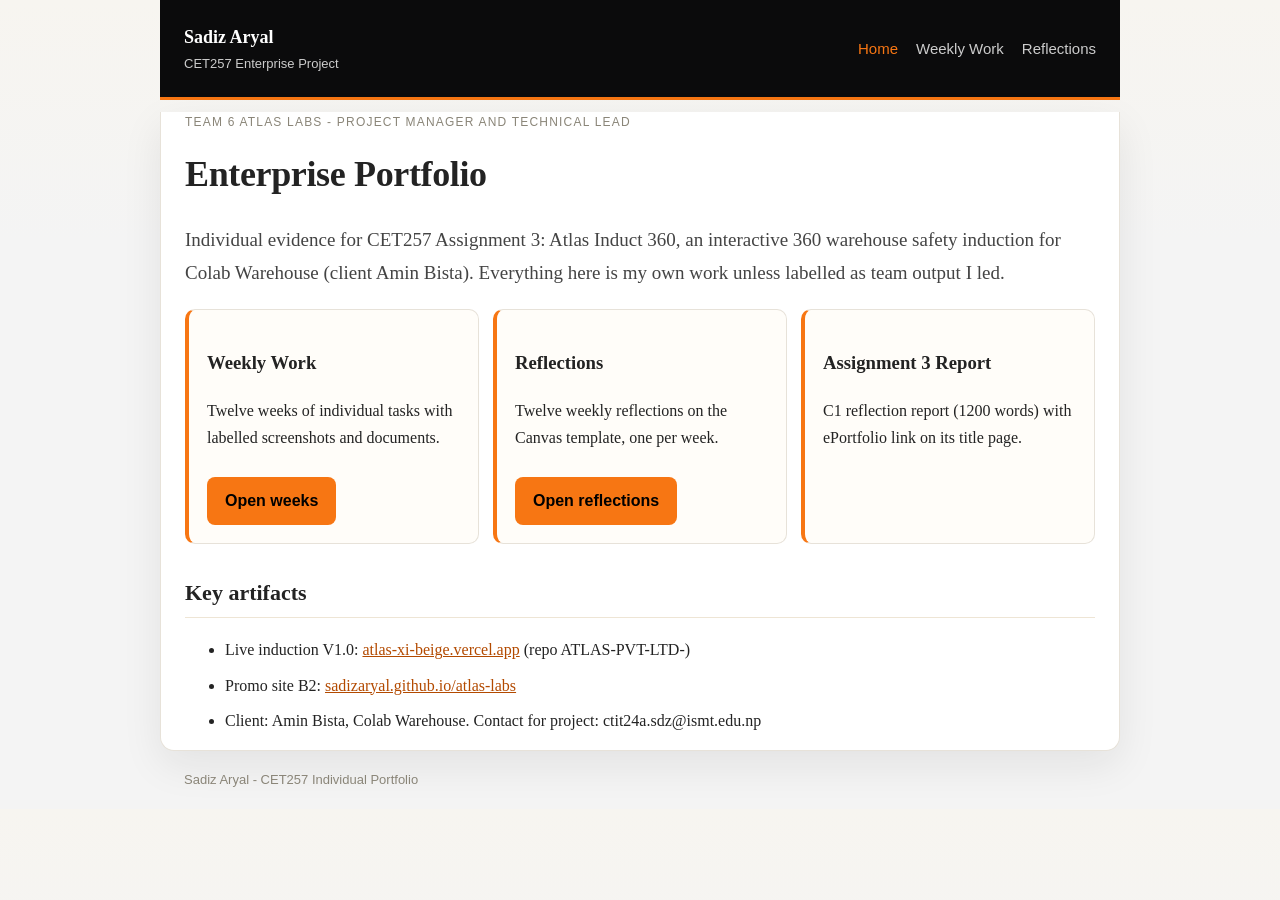
<file: index.html>
<!DOCTYPE html>
<html lang="en">
<head>
<meta charset="UTF-8">
<meta name="viewport" content="width=device-width, initial-scale=1.0">
<title>Sadiz Aryal - CET257 Enterprise Project Portfolio</title>
<link rel="stylesheet" href="styles.css">
</head>
<body>
<header class="site wrap">
<a href="index.html" class="brand"><strong>Sadiz Aryal</strong><span>CET257 Enterprise Project</span></a>
<nav><a href="index.html" class="active">Home</a><a href="weeks.html">Weekly Work</a><a href="reflections.html">Reflections</a></nav>
</header>
<main class="wrap">
<p class="eyebrow">Team 6 Atlas Labs - Project Manager and Technical Lead</p>
<h1>Enterprise Portfolio</h1>
<p class="lede">Individual evidence for CET257 Assignment 3: Atlas Induct 360, an interactive 360 warehouse safety induction for Colab Warehouse (client Amin Bista). Everything here is my own work unless labelled as team output I led.</p>
<div class="grid3">
<div class="card"><h3>Weekly Work</h3><p>Twelve weeks of individual tasks with labelled screenshots and documents.</p><a class="button" href="weeks.html">Open weeks</a></div>
<div class="card"><h3>Reflections</h3><p>Twelve weekly reflections on the Canvas template, one per week.</p><a class="button" href="reflections.html">Open reflections</a></div>
<div class="card"><h3>Assignment 3 Report</h3><p>C1 reflection report (1200 words) with ePortfolio link on its title page.</p></div>
</div>
<h2>Key artifacts</h2>
<ul>
<li>Live induction V1.0: <a href="https://atlas-xi-beige.vercel.app/">atlas-xi-beige.vercel.app</a> (repo ATLAS-PVT-LTD-)</li>
<li>Promo site B2: <a href="https://sadizaryal.github.io/atlas-labs/">sadizaryal.github.io/atlas-labs</a></li>
<li>Client: Amin Bista, Colab Warehouse. Contact for project: ctit24a.sdz@ismt.edu.np</li>
</ul>
</main>
<footer class="site wrap"><span>Sadiz Aryal - CET257 Individual Portfolio</span></footer>
</body>
</html>
</file>
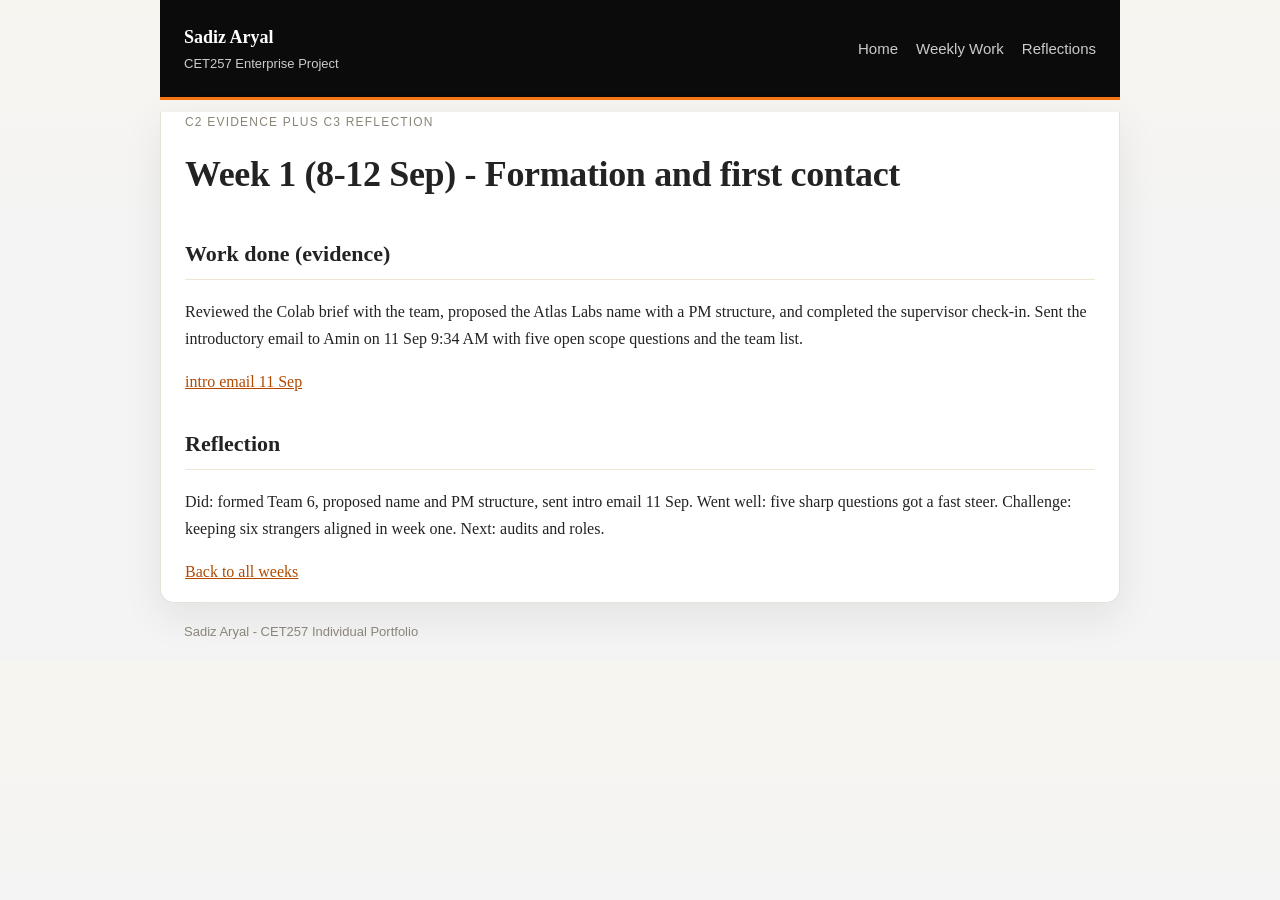
<file: week-01/index.html>
<!DOCTYPE html>
<html lang="en">
<head>
<meta charset="UTF-8">
<meta name="viewport" content="width=device-width, initial-scale=1.0">
<title>Week 1 (8-12 Sep) - Formation and first contact - Sadiz Aryal CET257</title>
<link rel="stylesheet" href="../styles.css">
</head>
<body>
<header class="site wrap"><a href="../index.html" class="brand"><strong>Sadiz Aryal</strong><span>CET257 Enterprise Project</span></a><nav><a href="../index.html">Home</a><a href="../weeks.html">Weekly Work</a><a href="../reflections.html">Reflections</a></nav></header>
<main class="wrap">
<p class="eyebrow">C2 evidence plus C3 reflection</p>
<h1>Week 1 (8-12 Sep) - Formation and first contact</h1>
<h2>Work done (evidence)</h2>
<p>Reviewed the Colab brief with the team, proposed the Atlas Labs name with a PM structure, and completed the supervisor check-in. Sent the introductory email to Amin on 11 Sep 9:34 AM with five open scope questions and the team list.</p>
<p><a href="../evidence/a3-evidence-1.png">intro email 11 Sep</a></p>
<h2>Reflection</h2>
<p>Did: formed Team 6, proposed name and PM structure, sent intro email 11 Sep. Went well: five sharp questions got a fast steer. Challenge: keeping six strangers aligned in week one. Next: audits and roles.</p>
<p><a href="../weeks.html">Back to all weeks</a></p>
</main>
<footer class="site wrap"><span>Sadiz Aryal - CET257 Individual Portfolio</span></footer>
</body>
</html>
</file>
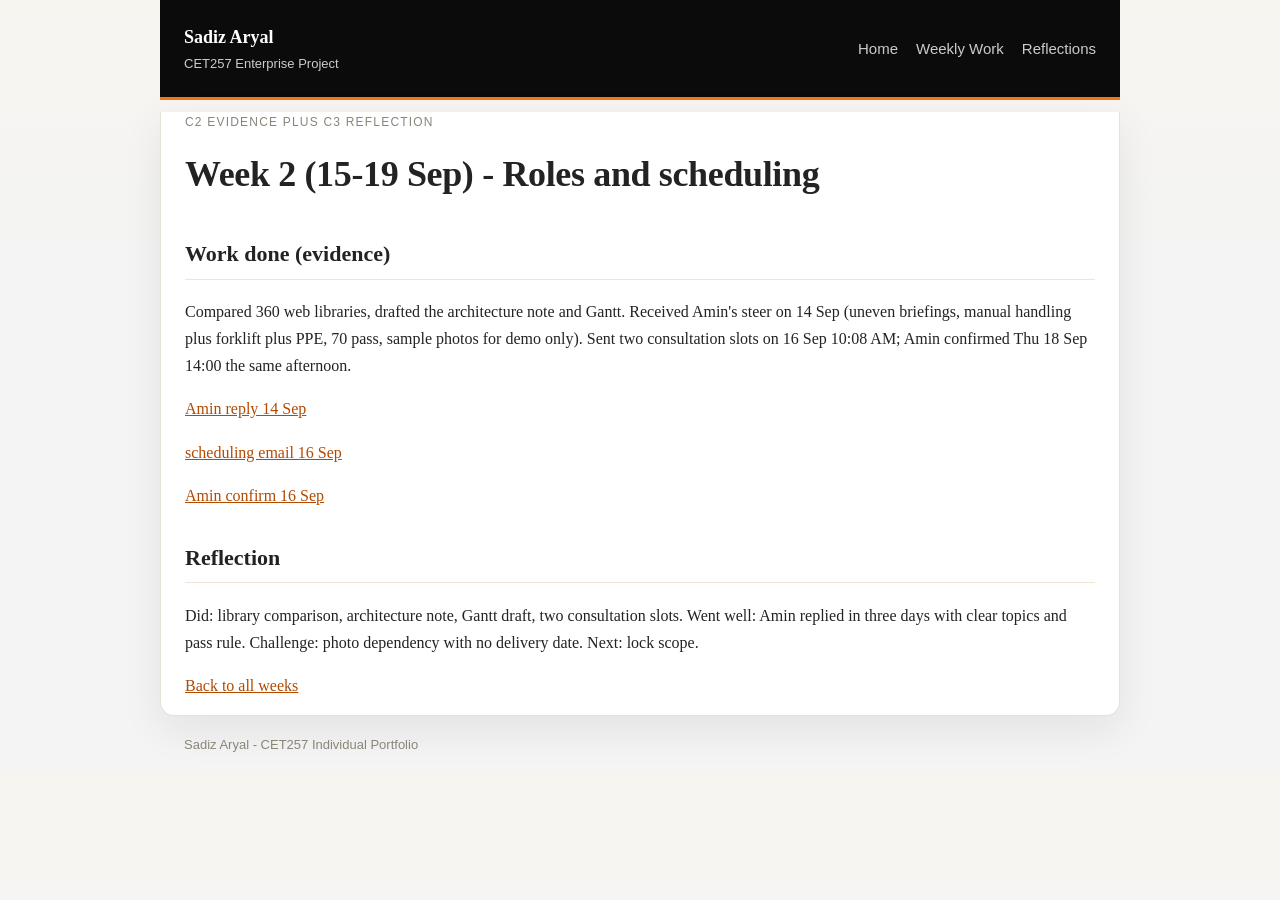
<file: week-02/index.html>
<!DOCTYPE html>
<html lang="en">
<head>
<meta charset="UTF-8">
<meta name="viewport" content="width=device-width, initial-scale=1.0">
<title>Week 2 (15-19 Sep) - Roles and scheduling - Sadiz Aryal CET257</title>
<link rel="stylesheet" href="../styles.css">
</head>
<body>
<header class="site wrap"><a href="../index.html" class="brand"><strong>Sadiz Aryal</strong><span>CET257 Enterprise Project</span></a><nav><a href="../index.html">Home</a><a href="../weeks.html">Weekly Work</a><a href="../reflections.html">Reflections</a></nav></header>
<main class="wrap">
<p class="eyebrow">C2 evidence plus C3 reflection</p>
<h1>Week 2 (15-19 Sep) - Roles and scheduling</h1>
<h2>Work done (evidence)</h2>
<p>Compared 360 web libraries, drafted the architecture note and Gantt. Received Amin's steer on 14 Sep (uneven briefings, manual handling plus forklift plus PPE, 70 pass, sample photos for demo only). Sent two consultation slots on 16 Sep 10:08 AM; Amin confirmed Thu 18 Sep 14:00 the same afternoon.</p>
<p><a href="../evidence/a3-evidence-2.png">Amin reply 14 Sep</a></p><p><a href="../evidence/a3-evidence-3.png">scheduling email 16 Sep</a></p><p><a href="../evidence/a3-evidence-4.png">Amin confirm 16 Sep</a></p>
<h2>Reflection</h2>
<p>Did: library comparison, architecture note, Gantt draft, two consultation slots. Went well: Amin replied in three days with clear topics and pass rule. Challenge: photo dependency with no delivery date. Next: lock scope.</p>
<p><a href="../weeks.html">Back to all weeks</a></p>
</main>
<footer class="site wrap"><span>Sadiz Aryal - CET257 Individual Portfolio</span></footer>
</body>
</html>
</file>
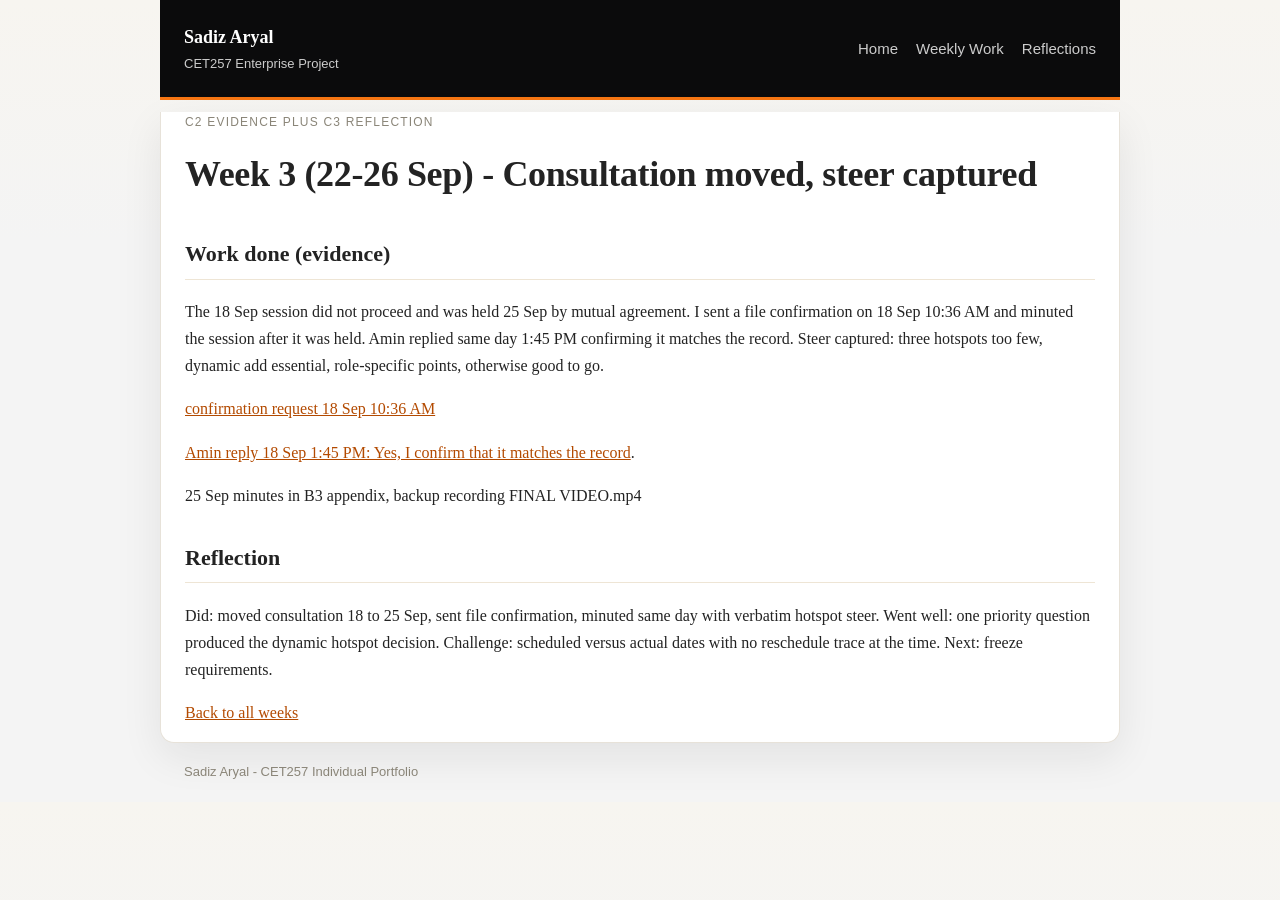
<file: week-03/index.html>
<!DOCTYPE html>
<html lang="en">
<head>
<meta charset="UTF-8">
<meta name="viewport" content="width=device-width, initial-scale=1.0">
<title>Week 3 (22-26 Sep) - Consultation moved, steer captured - Sadiz Aryal CET257</title>
<link rel="stylesheet" href="../styles.css">
</head>
<body>
<header class="site wrap"><a href="../index.html" class="brand"><strong>Sadiz Aryal</strong><span>CET257 Enterprise Project</span></a><nav><a href="../index.html">Home</a><a href="../weeks.html">Weekly Work</a><a href="../reflections.html">Reflections</a></nav></header>
<main class="wrap">
<p class="eyebrow">C2 evidence plus C3 reflection</p>
<h1>Week 3 (22-26 Sep) - Consultation moved, steer captured</h1>
<h2>Work done (evidence)</h2>
<p>The 18 Sep session did not proceed and was held 25 Sep by mutual agreement. I sent a file confirmation on 18 Sep 10:36 AM and minuted the session after it was held. Amin replied same day 1:45 PM confirming it matches the record. Steer captured: three hotspots too few, dynamic add essential, role-specific points, otherwise good to go.</p>
<p><a href="../evidence/sent-reschedule-confirm-18sep.png">confirmation request 18 Sep 10:36 AM</a></p><p><a href="../evidence/confirmation%20from%20amin%20of%20rescheduled%20meeting.png">Amin reply 18 Sep 1:45 PM: Yes, I confirm that it matches the record</a>.</p><p>25 Sep minutes in B3 appendix, backup recording FINAL VIDEO.mp4</p>
<h2>Reflection</h2>
<p>Did: moved consultation 18 to 25 Sep, sent file confirmation, minuted same day with verbatim hotspot steer. Went well: one priority question produced the dynamic hotspot decision. Challenge: scheduled versus actual dates with no reschedule trace at the time. Next: freeze requirements.</p>
<p><a href="../weeks.html">Back to all weeks</a></p>
</main>
<footer class="site wrap"><span>Sadiz Aryal - CET257 Individual Portfolio</span></footer>
</body>
</html>
</file>
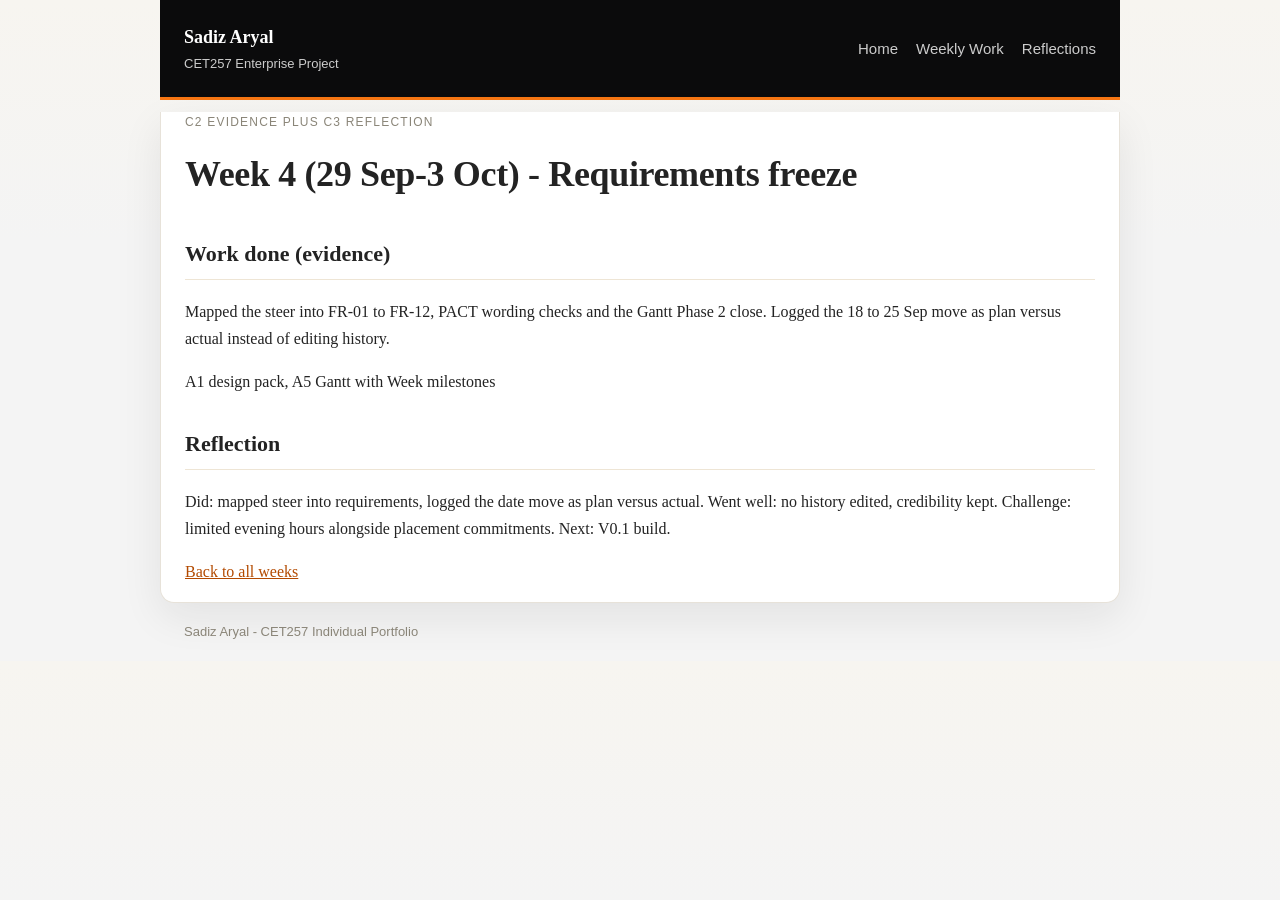
<file: week-04/index.html>
<!DOCTYPE html>
<html lang="en">
<head>
<meta charset="UTF-8">
<meta name="viewport" content="width=device-width, initial-scale=1.0">
<title>Week 4 (29 Sep-3 Oct) - Requirements freeze - Sadiz Aryal CET257</title>
<link rel="stylesheet" href="../styles.css">
</head>
<body>
<header class="site wrap"><a href="../index.html" class="brand"><strong>Sadiz Aryal</strong><span>CET257 Enterprise Project</span></a><nav><a href="../index.html">Home</a><a href="../weeks.html">Weekly Work</a><a href="../reflections.html">Reflections</a></nav></header>
<main class="wrap">
<p class="eyebrow">C2 evidence plus C3 reflection</p>
<h1>Week 4 (29 Sep-3 Oct) - Requirements freeze</h1>
<h2>Work done (evidence)</h2>
<p>Mapped the steer into FR-01 to FR-12, PACT wording checks and the Gantt Phase 2 close. Logged the 18 to 25 Sep move as plan versus actual instead of editing history.</p>
<p>A1 design pack, A5 Gantt with Week milestones</p>
<h2>Reflection</h2>
<p>Did: mapped steer into requirements, logged the date move as plan versus actual. Went well: no history edited, credibility kept. Challenge: limited evening hours alongside placement commitments. Next: V0.1 build.</p>
<p><a href="../weeks.html">Back to all weeks</a></p>
</main>
<footer class="site wrap"><span>Sadiz Aryal - CET257 Individual Portfolio</span></footer>
</body>
</html>
</file>
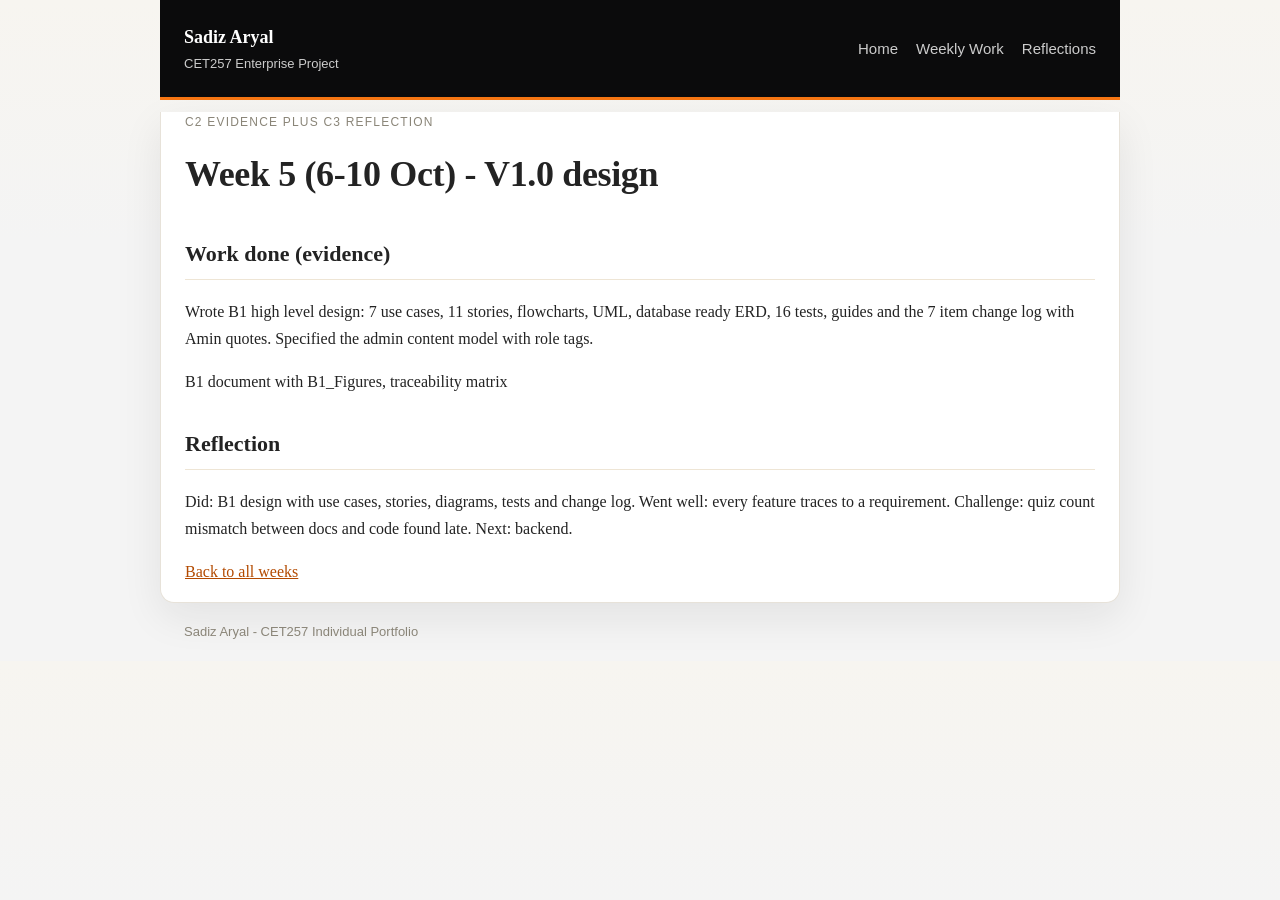
<file: week-05/index.html>
<!DOCTYPE html>
<html lang="en">
<head>
<meta charset="UTF-8">
<meta name="viewport" content="width=device-width, initial-scale=1.0">
<title>Week 5 (6-10 Oct) - V1.0 design - Sadiz Aryal CET257</title>
<link rel="stylesheet" href="../styles.css">
</head>
<body>
<header class="site wrap"><a href="../index.html" class="brand"><strong>Sadiz Aryal</strong><span>CET257 Enterprise Project</span></a><nav><a href="../index.html">Home</a><a href="../weeks.html">Weekly Work</a><a href="../reflections.html">Reflections</a></nav></header>
<main class="wrap">
<p class="eyebrow">C2 evidence plus C3 reflection</p>
<h1>Week 5 (6-10 Oct) - V1.0 design</h1>
<h2>Work done (evidence)</h2>
<p>Wrote B1 high level design: 7 use cases, 11 stories, flowcharts, UML, database ready ERD, 16 tests, guides and the 7 item change log with Amin quotes. Specified the admin content model with role tags.</p>
<p>B1 document with B1_Figures, traceability matrix</p>
<h2>Reflection</h2>
<p>Did: B1 design with use cases, stories, diagrams, tests and change log. Went well: every feature traces to a requirement. Challenge: quiz count mismatch between docs and code found late. Next: backend.</p>
<p><a href="../weeks.html">Back to all weeks</a></p>
</main>
<footer class="site wrap"><span>Sadiz Aryal - CET257 Individual Portfolio</span></footer>
</body>
</html>
</file>
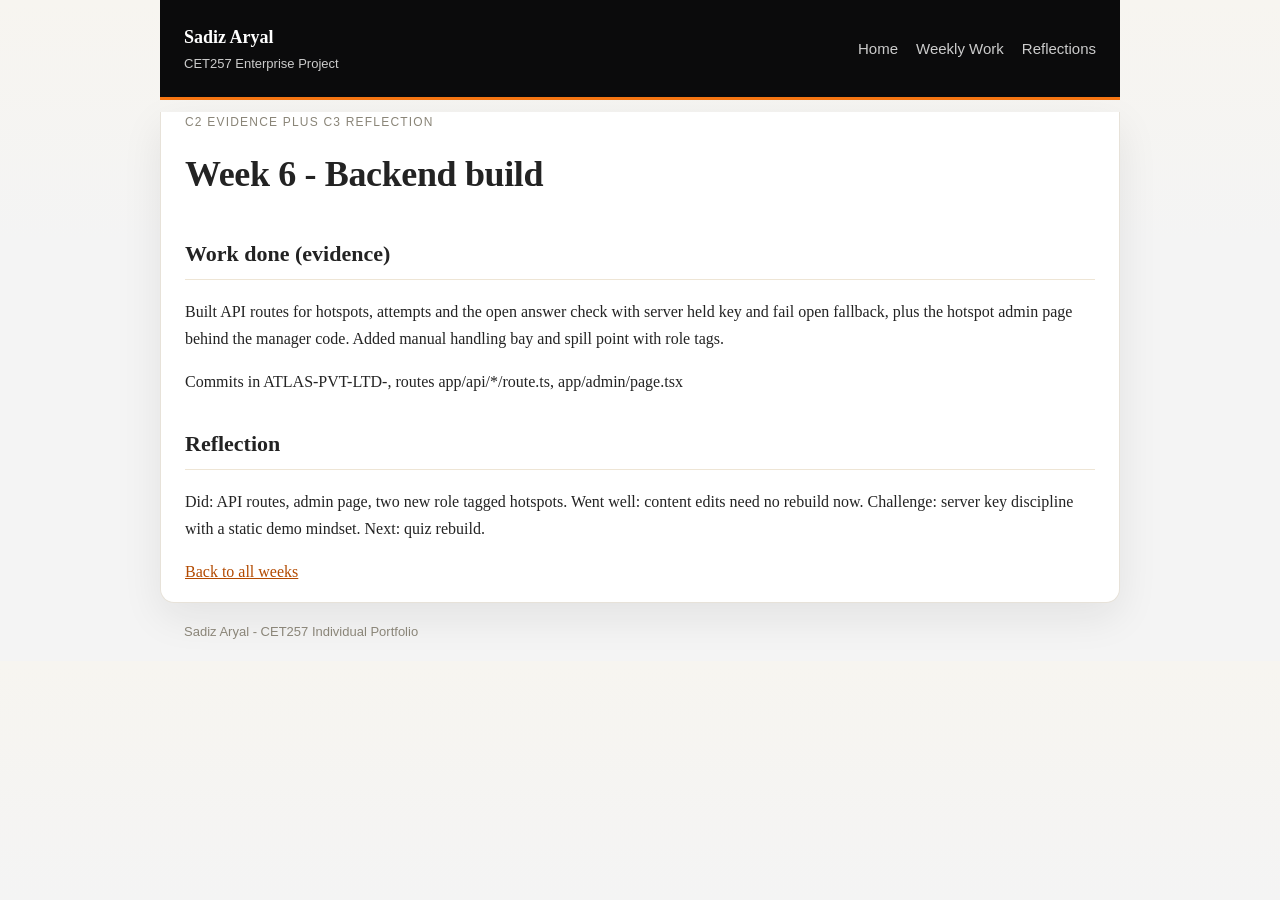
<file: week-06/index.html>
<!DOCTYPE html>
<html lang="en">
<head>
<meta charset="UTF-8">
<meta name="viewport" content="width=device-width, initial-scale=1.0">
<title>Week 6 - Backend build - Sadiz Aryal CET257</title>
<link rel="stylesheet" href="../styles.css">
</head>
<body>
<header class="site wrap"><a href="../index.html" class="brand"><strong>Sadiz Aryal</strong><span>CET257 Enterprise Project</span></a><nav><a href="../index.html">Home</a><a href="../weeks.html">Weekly Work</a><a href="../reflections.html">Reflections</a></nav></header>
<main class="wrap">
<p class="eyebrow">C2 evidence plus C3 reflection</p>
<h1>Week 6 - Backend build</h1>
<h2>Work done (evidence)</h2>
<p>Built API routes for hotspots, attempts and the open answer check with server held key and fail open fallback, plus the hotspot admin page behind the manager code. Added manual handling bay and spill point with role tags.</p>
<p>Commits in ATLAS-PVT-LTD-, routes app/api/*/route.ts, app/admin/page.tsx</p>
<h2>Reflection</h2>
<p>Did: API routes, admin page, two new role tagged hotspots. Went well: content edits need no rebuild now. Challenge: server key discipline with a static demo mindset. Next: quiz rebuild.</p>
<p><a href="../weeks.html">Back to all weeks</a></p>
</main>
<footer class="site wrap"><span>Sadiz Aryal - CET257 Individual Portfolio</span></footer>
</body>
</html>
</file>
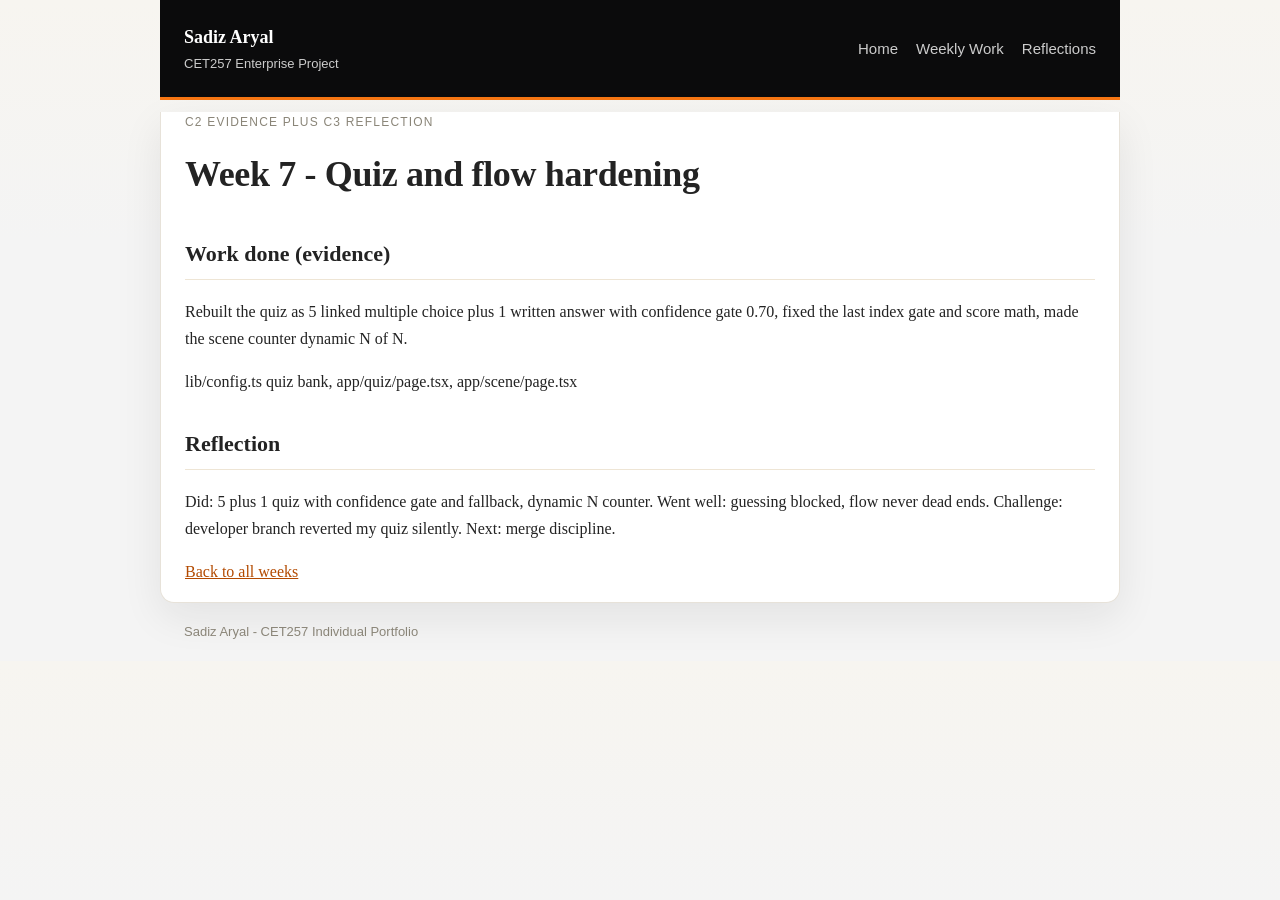
<file: week-07/index.html>
<!DOCTYPE html>
<html lang="en">
<head>
<meta charset="UTF-8">
<meta name="viewport" content="width=device-width, initial-scale=1.0">
<title>Week 7 - Quiz and flow hardening - Sadiz Aryal CET257</title>
<link rel="stylesheet" href="../styles.css">
</head>
<body>
<header class="site wrap"><a href="../index.html" class="brand"><strong>Sadiz Aryal</strong><span>CET257 Enterprise Project</span></a><nav><a href="../index.html">Home</a><a href="../weeks.html">Weekly Work</a><a href="../reflections.html">Reflections</a></nav></header>
<main class="wrap">
<p class="eyebrow">C2 evidence plus C3 reflection</p>
<h1>Week 7 - Quiz and flow hardening</h1>
<h2>Work done (evidence)</h2>
<p>Rebuilt the quiz as 5 linked multiple choice plus 1 written answer with confidence gate 0.70, fixed the last index gate and score math, made the scene counter dynamic N of N.</p>
<p>lib/config.ts quiz bank, app/quiz/page.tsx, app/scene/page.tsx</p>
<h2>Reflection</h2>
<p>Did: 5 plus 1 quiz with confidence gate and fallback, dynamic N counter. Went well: guessing blocked, flow never dead ends. Challenge: developer branch reverted my quiz silently. Next: merge discipline.</p>
<p><a href="../weeks.html">Back to all weeks</a></p>
</main>
<footer class="site wrap"><span>Sadiz Aryal - CET257 Individual Portfolio</span></footer>
</body>
</html>
</file>
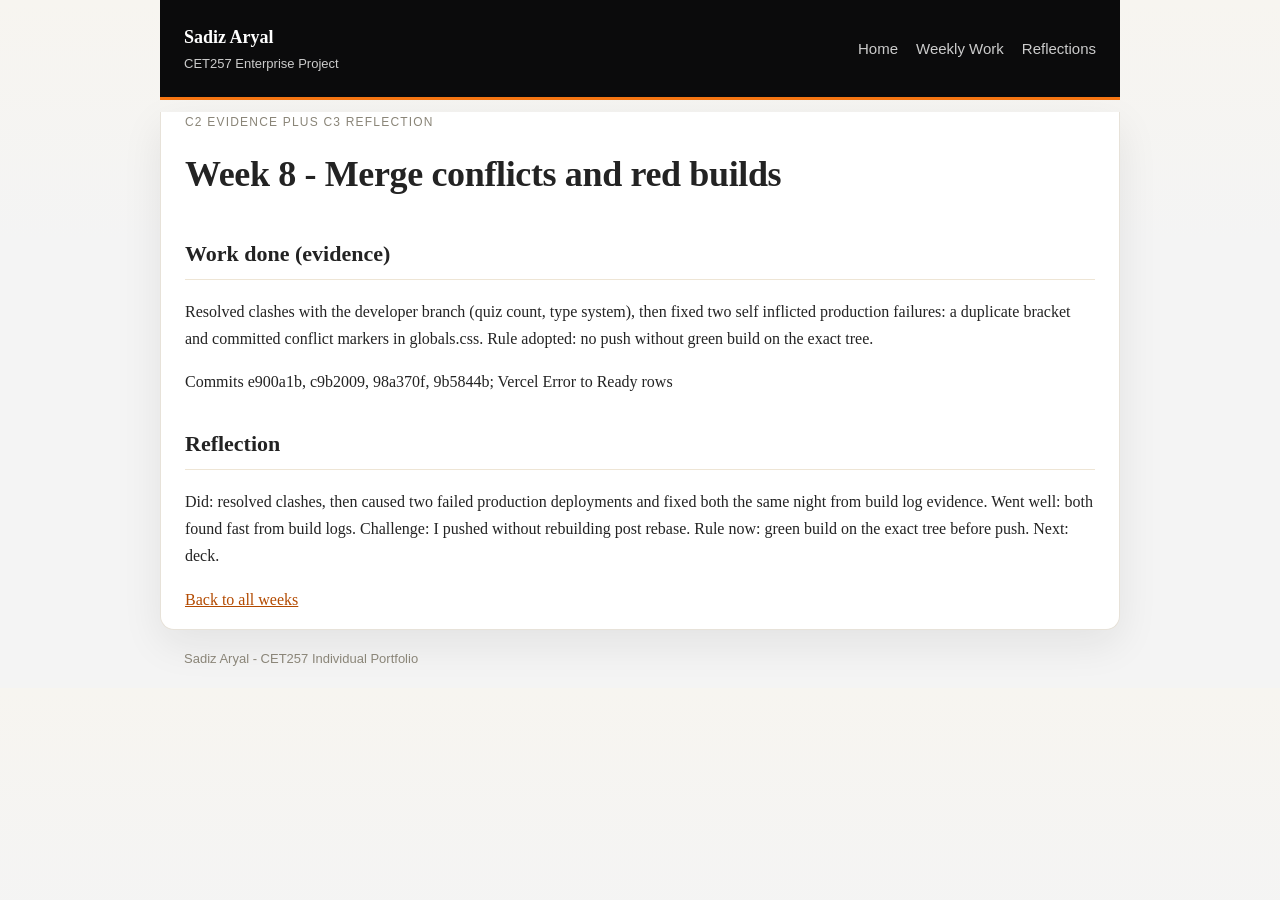
<file: week-08/index.html>
<!DOCTYPE html>
<html lang="en">
<head>
<meta charset="UTF-8">
<meta name="viewport" content="width=device-width, initial-scale=1.0">
<title>Week 8 - Merge conflicts and red builds - Sadiz Aryal CET257</title>
<link rel="stylesheet" href="../styles.css">
</head>
<body>
<header class="site wrap"><a href="../index.html" class="brand"><strong>Sadiz Aryal</strong><span>CET257 Enterprise Project</span></a><nav><a href="../index.html">Home</a><a href="../weeks.html">Weekly Work</a><a href="../reflections.html">Reflections</a></nav></header>
<main class="wrap">
<p class="eyebrow">C2 evidence plus C3 reflection</p>
<h1>Week 8 - Merge conflicts and red builds</h1>
<h2>Work done (evidence)</h2>
<p>Resolved clashes with the developer branch (quiz count, type system), then fixed two self inflicted production failures: a duplicate bracket and committed conflict markers in globals.css. Rule adopted: no push without green build on the exact tree.</p>
<p>Commits e900a1b, c9b2009, 98a370f, 9b5844b; Vercel Error to Ready rows</p>
<h2>Reflection</h2>
<p>Did: resolved clashes, then caused two failed production deployments and fixed both the same night from build log evidence. Went well: both found fast from build logs. Challenge: I pushed without rebuilding post rebase. Rule now: green build on the exact tree before push. Next: deck.</p>
<p><a href="../weeks.html">Back to all weeks</a></p>
</main>
<footer class="site wrap"><span>Sadiz Aryal - CET257 Individual Portfolio</span></footer>
</body>
</html>
</file>
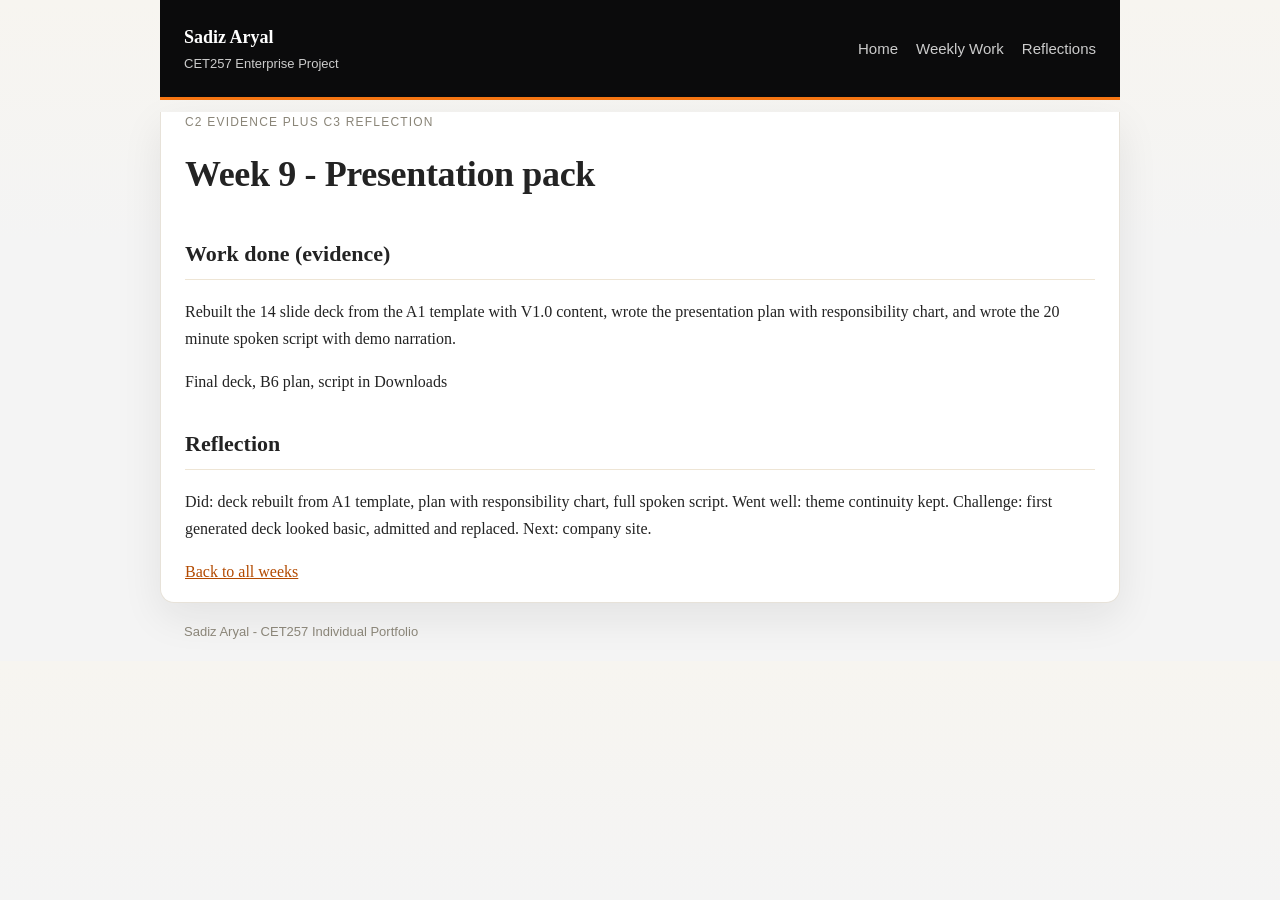
<file: week-09/index.html>
<!DOCTYPE html>
<html lang="en">
<head>
<meta charset="UTF-8">
<meta name="viewport" content="width=device-width, initial-scale=1.0">
<title>Week 9 - Presentation pack - Sadiz Aryal CET257</title>
<link rel="stylesheet" href="../styles.css">
</head>
<body>
<header class="site wrap"><a href="../index.html" class="brand"><strong>Sadiz Aryal</strong><span>CET257 Enterprise Project</span></a><nav><a href="../index.html">Home</a><a href="../weeks.html">Weekly Work</a><a href="../reflections.html">Reflections</a></nav></header>
<main class="wrap">
<p class="eyebrow">C2 evidence plus C3 reflection</p>
<h1>Week 9 - Presentation pack</h1>
<h2>Work done (evidence)</h2>
<p>Rebuilt the 14 slide deck from the A1 template with V1.0 content, wrote the presentation plan with responsibility chart, and wrote the 20 minute spoken script with demo narration.</p>
<p>Final deck, B6 plan, script in Downloads</p>
<h2>Reflection</h2>
<p>Did: deck rebuilt from A1 template, plan with responsibility chart, full spoken script. Went well: theme continuity kept. Challenge: first generated deck looked basic, admitted and replaced. Next: company site.</p>
<p><a href="../weeks.html">Back to all weeks</a></p>
</main>
<footer class="site wrap"><span>Sadiz Aryal - CET257 Individual Portfolio</span></footer>
</body>
</html>
</file>
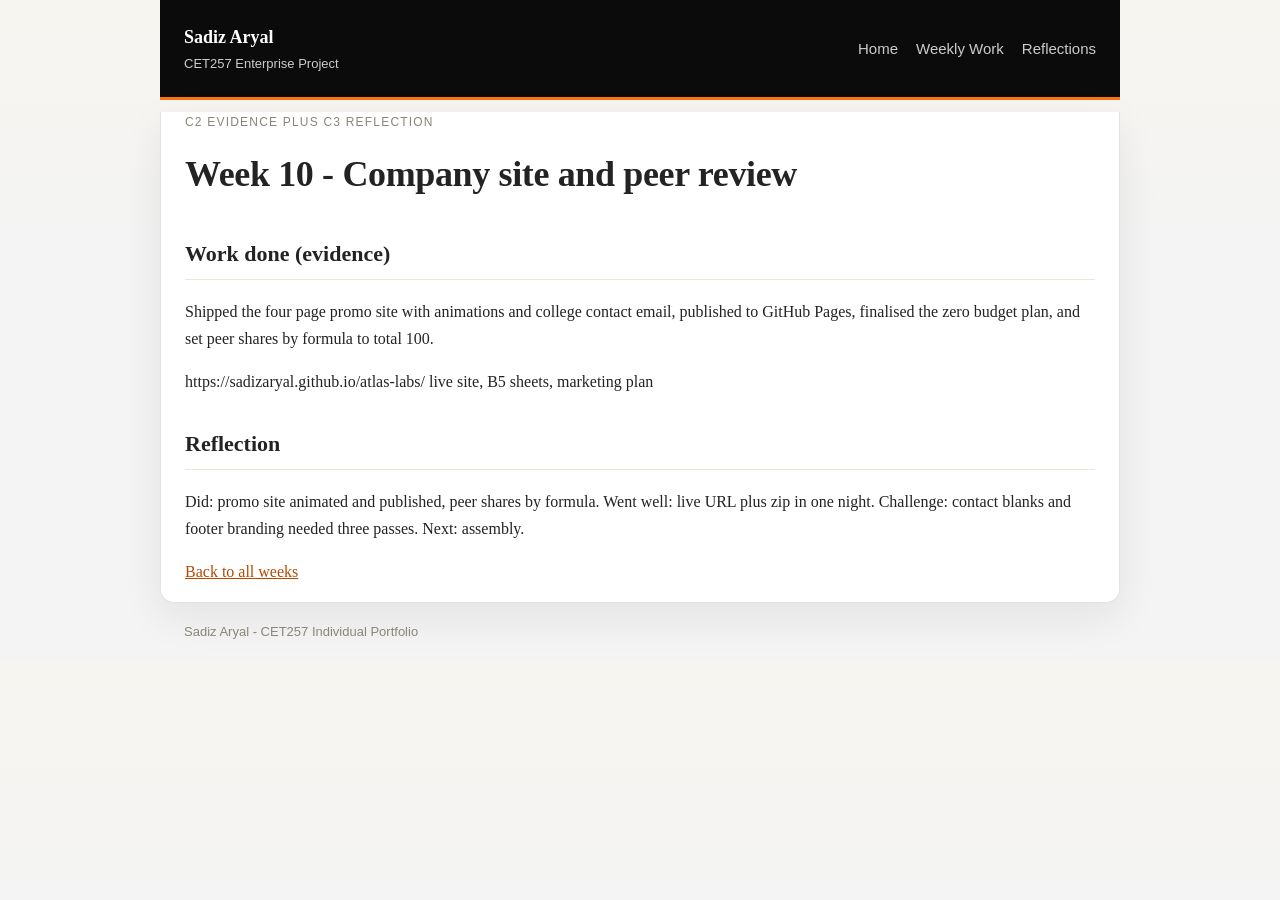
<file: week-10/index.html>
<!DOCTYPE html>
<html lang="en">
<head>
<meta charset="UTF-8">
<meta name="viewport" content="width=device-width, initial-scale=1.0">
<title>Week 10 - Company site and peer review - Sadiz Aryal CET257</title>
<link rel="stylesheet" href="../styles.css">
</head>
<body>
<header class="site wrap"><a href="../index.html" class="brand"><strong>Sadiz Aryal</strong><span>CET257 Enterprise Project</span></a><nav><a href="../index.html">Home</a><a href="../weeks.html">Weekly Work</a><a href="../reflections.html">Reflections</a></nav></header>
<main class="wrap">
<p class="eyebrow">C2 evidence plus C3 reflection</p>
<h1>Week 10 - Company site and peer review</h1>
<h2>Work done (evidence)</h2>
<p>Shipped the four page promo site with animations and college contact email, published to GitHub Pages, finalised the zero budget plan, and set peer shares by formula to total 100.</p>
<p>https://sadizaryal.github.io/atlas-labs/ live site, B5 sheets, marketing plan</p>
<h2>Reflection</h2>
<p>Did: promo site animated and published, peer shares by formula. Went well: live URL plus zip in one night. Challenge: contact blanks and footer branding needed three passes. Next: assembly.</p>
<p><a href="../weeks.html">Back to all weeks</a></p>
</main>
<footer class="site wrap"><span>Sadiz Aryal - CET257 Individual Portfolio</span></footer>
</body>
</html>
</file>
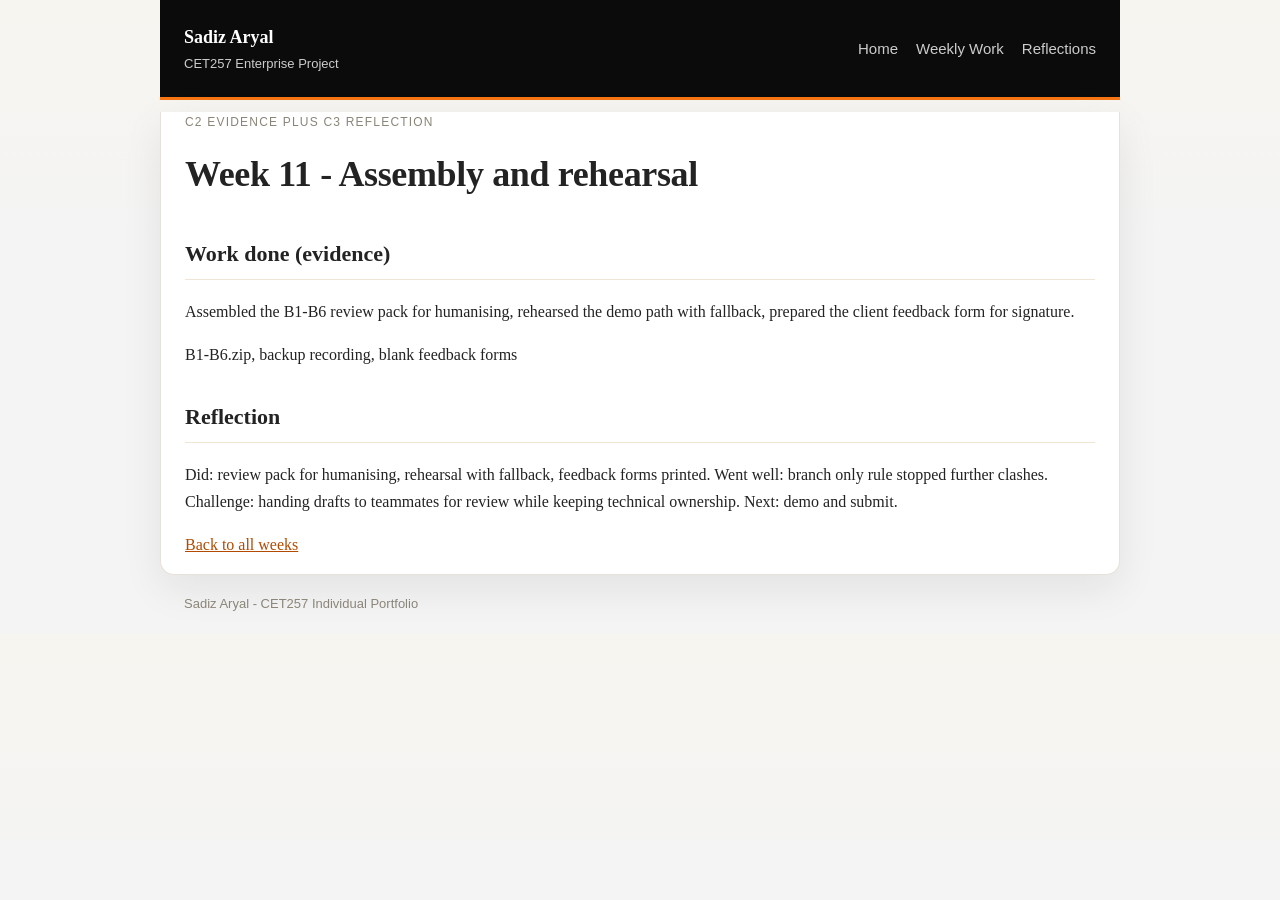
<file: week-11/index.html>
<!DOCTYPE html>
<html lang="en">
<head>
<meta charset="UTF-8">
<meta name="viewport" content="width=device-width, initial-scale=1.0">
<title>Week 11 - Assembly and rehearsal - Sadiz Aryal CET257</title>
<link rel="stylesheet" href="../styles.css">
</head>
<body>
<header class="site wrap"><a href="../index.html" class="brand"><strong>Sadiz Aryal</strong><span>CET257 Enterprise Project</span></a><nav><a href="../index.html">Home</a><a href="../weeks.html">Weekly Work</a><a href="../reflections.html">Reflections</a></nav></header>
<main class="wrap">
<p class="eyebrow">C2 evidence plus C3 reflection</p>
<h1>Week 11 - Assembly and rehearsal</h1>
<h2>Work done (evidence)</h2>
<p>Assembled the B1-B6 review pack for humanising, rehearsed the demo path with fallback, prepared the client feedback form for signature.</p>
<p>B1-B6.zip, backup recording, blank feedback forms</p>
<h2>Reflection</h2>
<p>Did: review pack for humanising, rehearsal with fallback, feedback forms printed. Went well: branch only rule stopped further clashes. Challenge: handing drafts to teammates for review while keeping technical ownership. Next: demo and submit.</p>
<p><a href="../weeks.html">Back to all weeks</a></p>
</main>
<footer class="site wrap"><span>Sadiz Aryal - CET257 Individual Portfolio</span></footer>
</body>
</html>
</file>
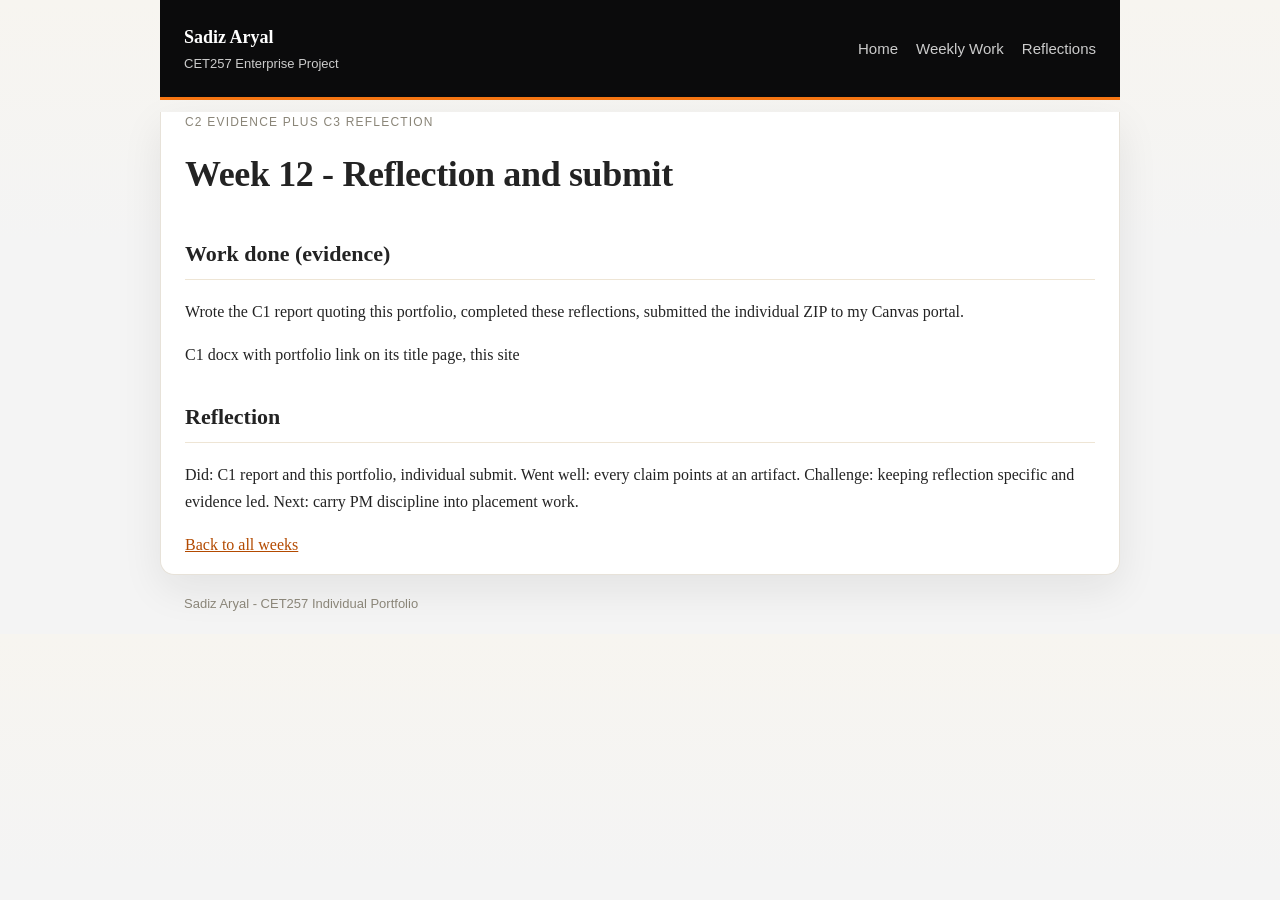
<file: week-12/index.html>
<!DOCTYPE html>
<html lang="en">
<head>
<meta charset="UTF-8">
<meta name="viewport" content="width=device-width, initial-scale=1.0">
<title>Week 12 - Reflection and submit - Sadiz Aryal CET257</title>
<link rel="stylesheet" href="../styles.css">
</head>
<body>
<header class="site wrap"><a href="../index.html" class="brand"><strong>Sadiz Aryal</strong><span>CET257 Enterprise Project</span></a><nav><a href="../index.html">Home</a><a href="../weeks.html">Weekly Work</a><a href="../reflections.html">Reflections</a></nav></header>
<main class="wrap">
<p class="eyebrow">C2 evidence plus C3 reflection</p>
<h1>Week 12 - Reflection and submit</h1>
<h2>Work done (evidence)</h2>
<p>Wrote the C1 report quoting this portfolio, completed these reflections, submitted the individual ZIP to my Canvas portal.</p>
<p>C1 docx with portfolio link on its title page, this site</p>
<h2>Reflection</h2>
<p>Did: C1 report and this portfolio, individual submit. Went well: every claim points at an artifact. Challenge: keeping reflection specific and evidence led. Next: carry PM discipline into placement work.</p>
<p><a href="../weeks.html">Back to all weeks</a></p>
</main>
<footer class="site wrap"><span>Sadiz Aryal - CET257 Individual Portfolio</span></footer>
</body>
</html>
</file>
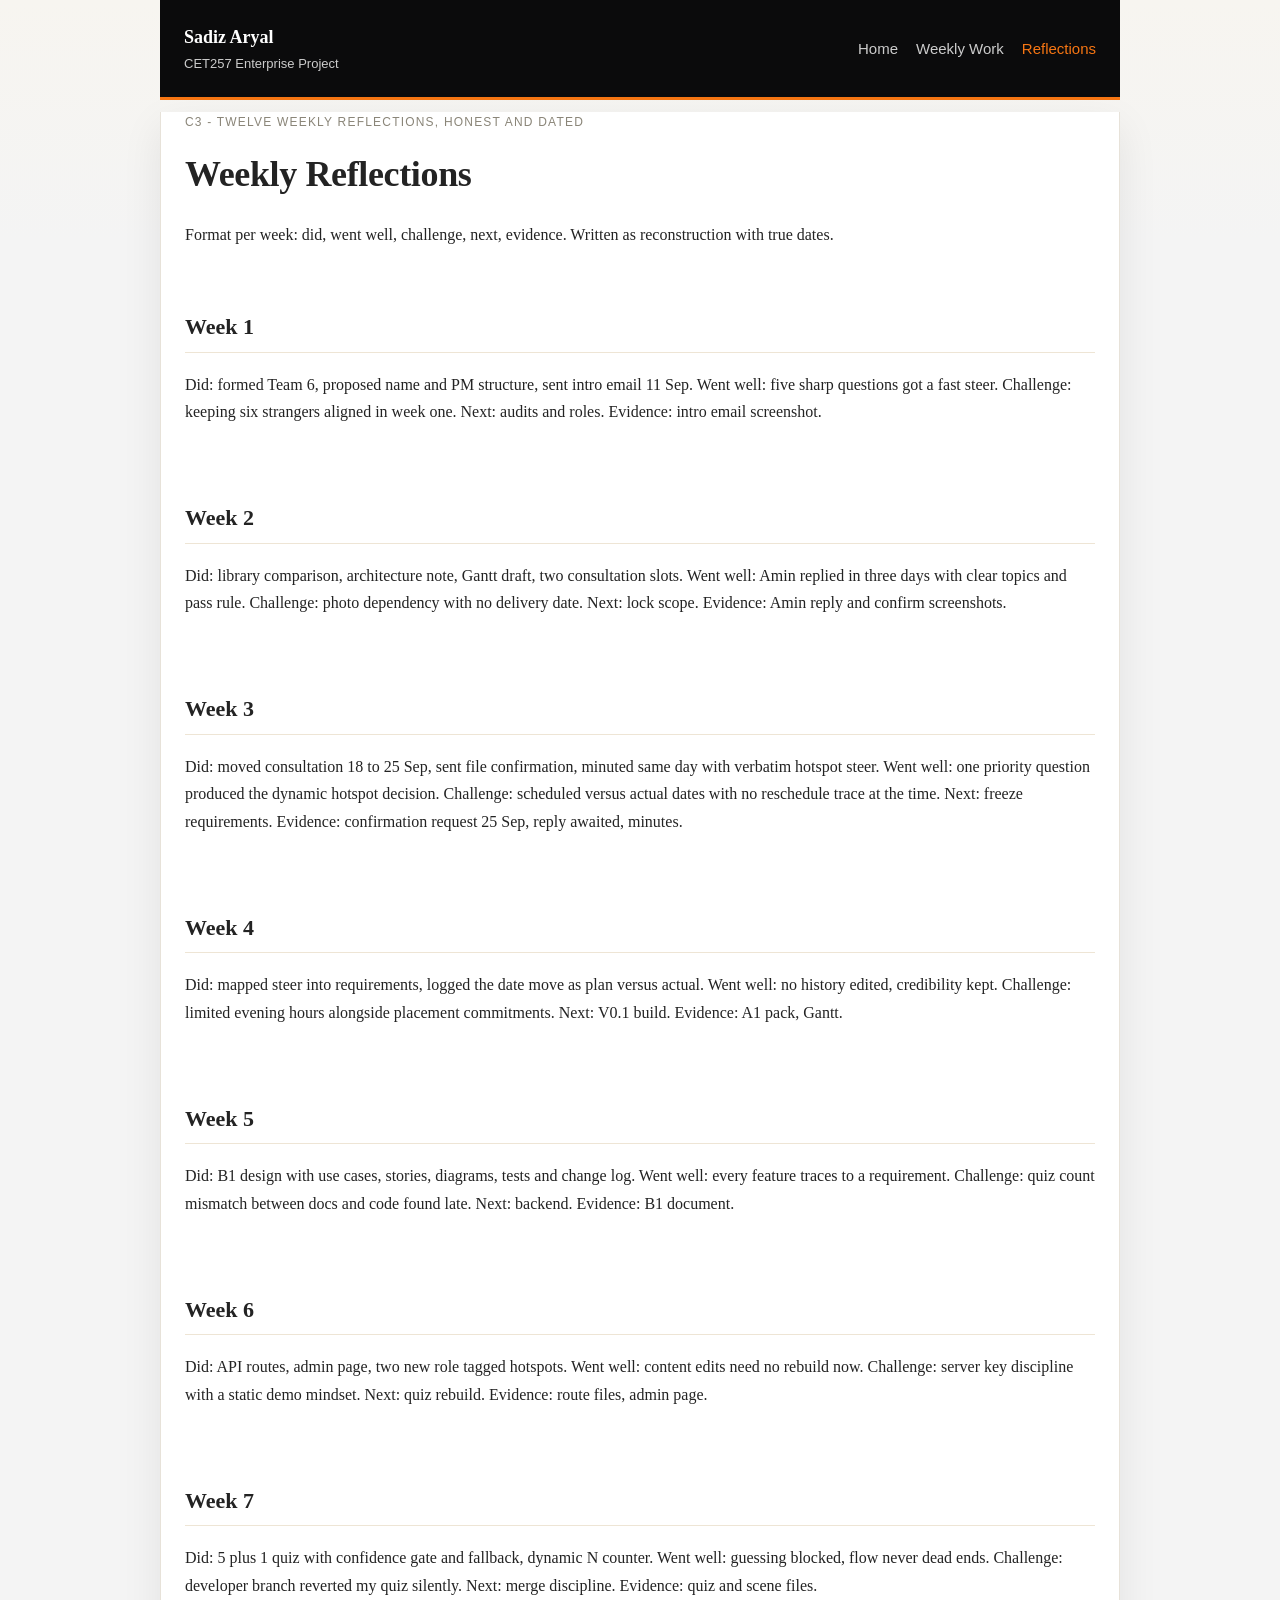
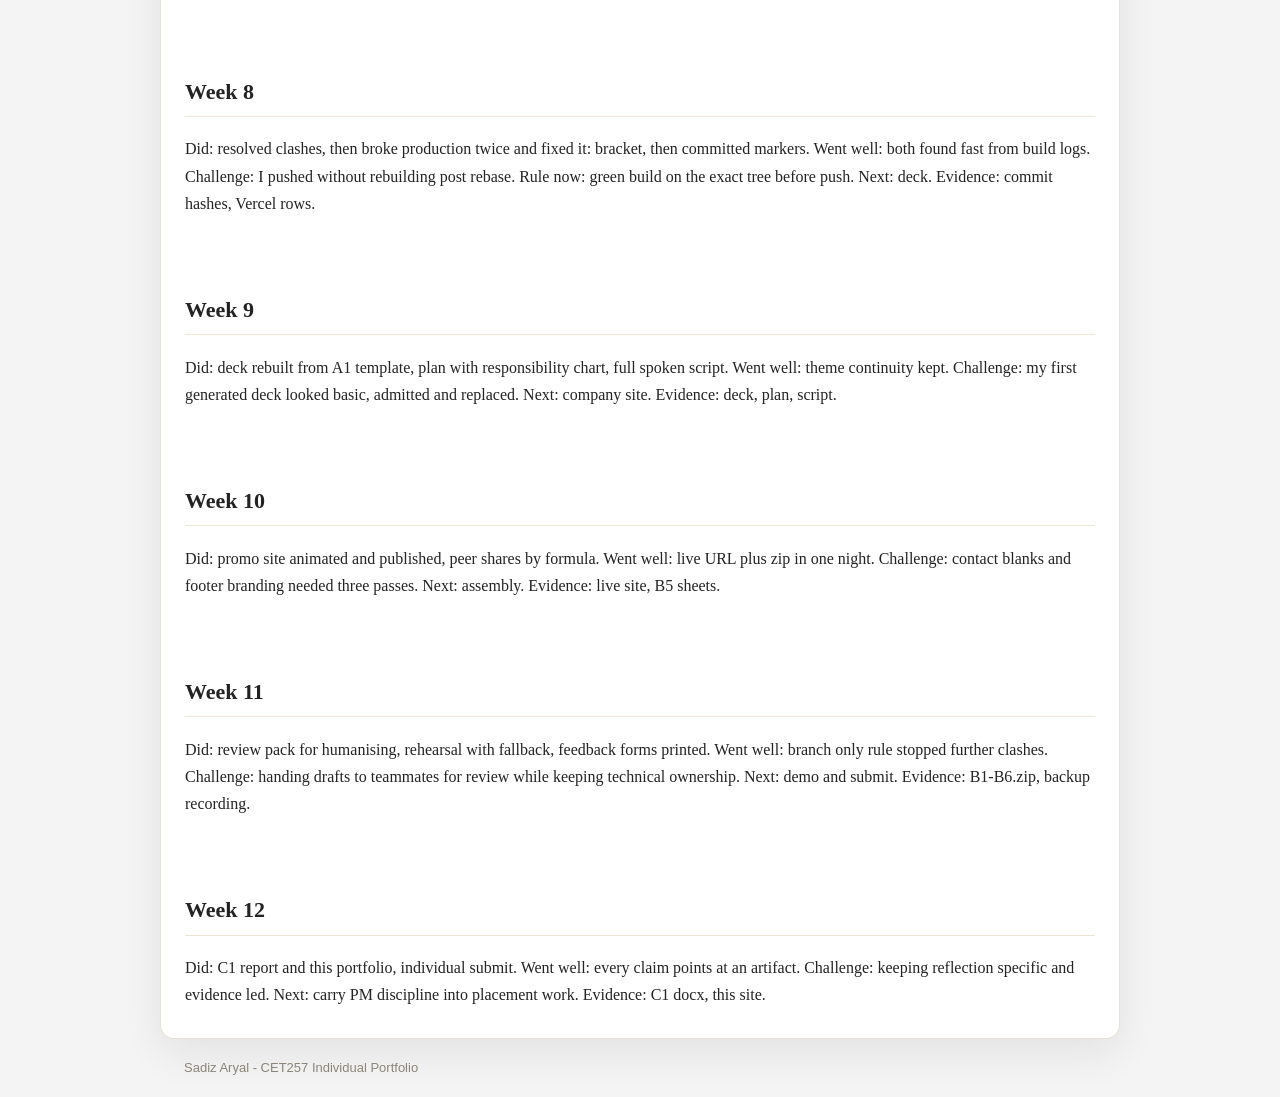
<file: reflections.html>
<!DOCTYPE html>
<html lang="en">
<head>
<meta charset="UTF-8">
<meta name="viewport" content="width=device-width, initial-scale=1.0">
<title>Reflections - Sadiz Aryal CET257</title>
<link rel="stylesheet" href="styles.css">
</head>
<body>
<header class="site wrap">
<a href="index.html" class="brand"><strong>Sadiz Aryal</strong><span>CET257 Enterprise Project</span></a>
<nav><a href="index.html">Home</a><a href="weeks.html">Weekly Work</a><a href="reflections.html" class="active">Reflections</a></nav>
</header>
<main class="wrap">
<p class="eyebrow">C3 - twelve weekly reflections, honest and dated</p>
<h1>Weekly Reflections</h1>
<p>Format per week: did, went well, challenge, next, evidence. Written as reconstruction with true dates.</p>

<section><h2>Week 1</h2><p>Did: formed Team 6, proposed name and PM structure, sent intro email 11 Sep. Went well: five sharp questions got a fast steer. Challenge: keeping six strangers aligned in week one. Next: audits and roles. Evidence: intro email screenshot.</p></section>
<section><h2>Week 2</h2><p>Did: library comparison, architecture note, Gantt draft, two consultation slots. Went well: Amin replied in three days with clear topics and pass rule. Challenge: photo dependency with no delivery date. Next: lock scope. Evidence: Amin reply and confirm screenshots.</p></section>
<section><h2>Week 3</h2><p>Did: moved consultation 18 to 25 Sep, sent file confirmation, minuted same day with verbatim hotspot steer. Went well: one priority question produced the dynamic hotspot decision. Challenge: scheduled versus actual dates with no reschedule trace at the time. Next: freeze requirements. Evidence: confirmation request 25 Sep, reply awaited, minutes.</p></section>
<section><h2>Week 4</h2><p>Did: mapped steer into requirements, logged the date move as plan versus actual. Went well: no history edited, credibility kept. Challenge: limited evening hours alongside placement commitments. Next: V0.1 build. Evidence: A1 pack, Gantt.</p></section>
<section><h2>Week 5</h2><p>Did: B1 design with use cases, stories, diagrams, tests and change log. Went well: every feature traces to a requirement. Challenge: quiz count mismatch between docs and code found late. Next: backend. Evidence: B1 document.</p></section>
<section><h2>Week 6</h2><p>Did: API routes, admin page, two new role tagged hotspots. Went well: content edits need no rebuild now. Challenge: server key discipline with a static demo mindset. Next: quiz rebuild. Evidence: route files, admin page.</p></section>
<section><h2>Week 7</h2><p>Did: 5 plus 1 quiz with confidence gate and fallback, dynamic N counter. Went well: guessing blocked, flow never dead ends. Challenge: developer branch reverted my quiz silently. Next: merge discipline. Evidence: quiz and scene files.</p></section>
<section><h2>Week 8</h2><p>Did: resolved clashes, then broke production twice and fixed it: bracket, then committed markers. Went well: both found fast from build logs. Challenge: I pushed without rebuilding post rebase. Rule now: green build on the exact tree before push. Next: deck. Evidence: commit hashes, Vercel rows.</p></section>
<section><h2>Week 9</h2><p>Did: deck rebuilt from A1 template, plan with responsibility chart, full spoken script. Went well: theme continuity kept. Challenge: my first generated deck looked basic, admitted and replaced. Next: company site. Evidence: deck, plan, script.</p></section>
<section><h2>Week 10</h2><p>Did: promo site animated and published, peer shares by formula. Went well: live URL plus zip in one night. Challenge: contact blanks and footer branding needed three passes. Next: assembly. Evidence: live site, B5 sheets.</p></section>
<section><h2>Week 11</h2><p>Did: review pack for humanising, rehearsal with fallback, feedback forms printed. Went well: branch only rule stopped further clashes. Challenge: handing drafts to teammates for review while keeping technical ownership. Next: demo and submit. Evidence: B1-B6.zip, backup recording.</p></section>
<section><h2>Week 12</h2><p>Did: C1 report and this portfolio, individual submit. Went well: every claim points at an artifact. Challenge: keeping reflection specific and evidence led. Next: carry PM discipline into placement work. Evidence: C1 docx, this site.</p></section>
</main>
<footer class="site wrap"><span>Sadiz Aryal - CET257 Individual Portfolio</span></footer>
</body>
</html>
</file>
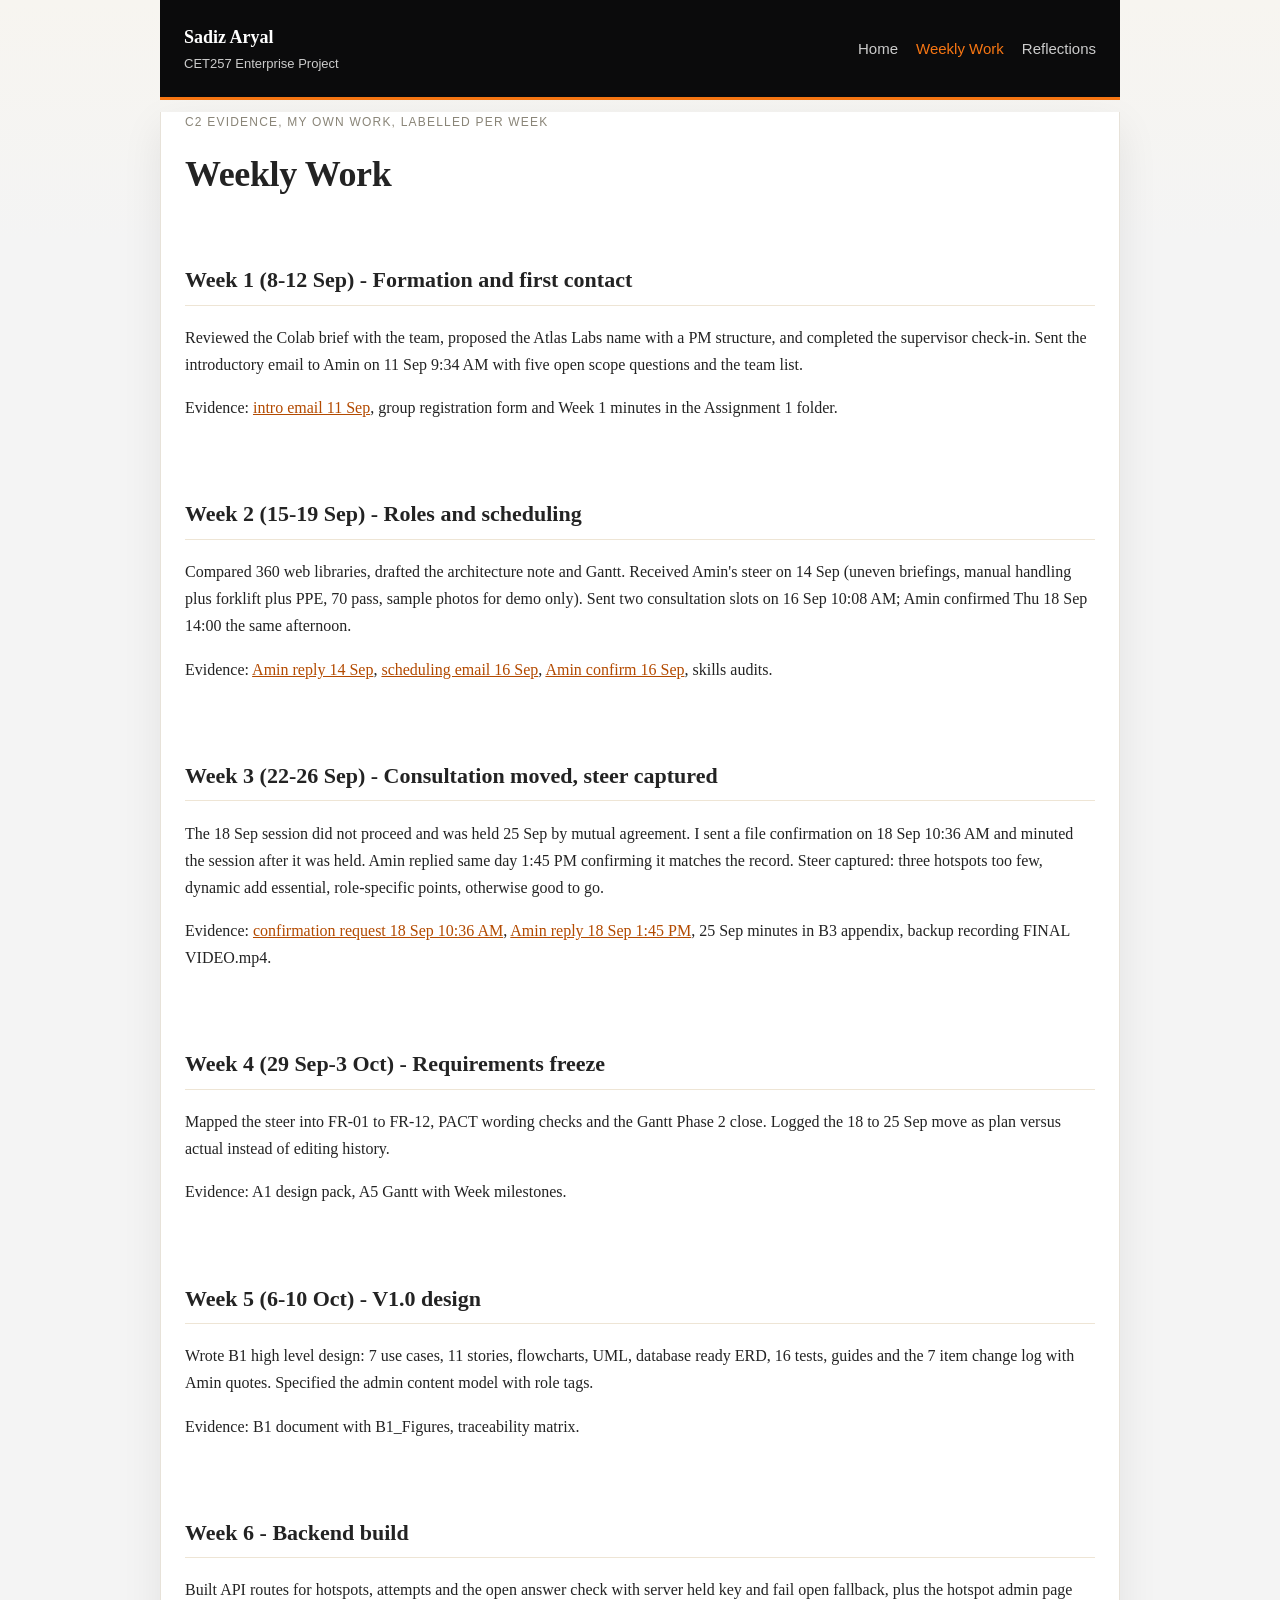
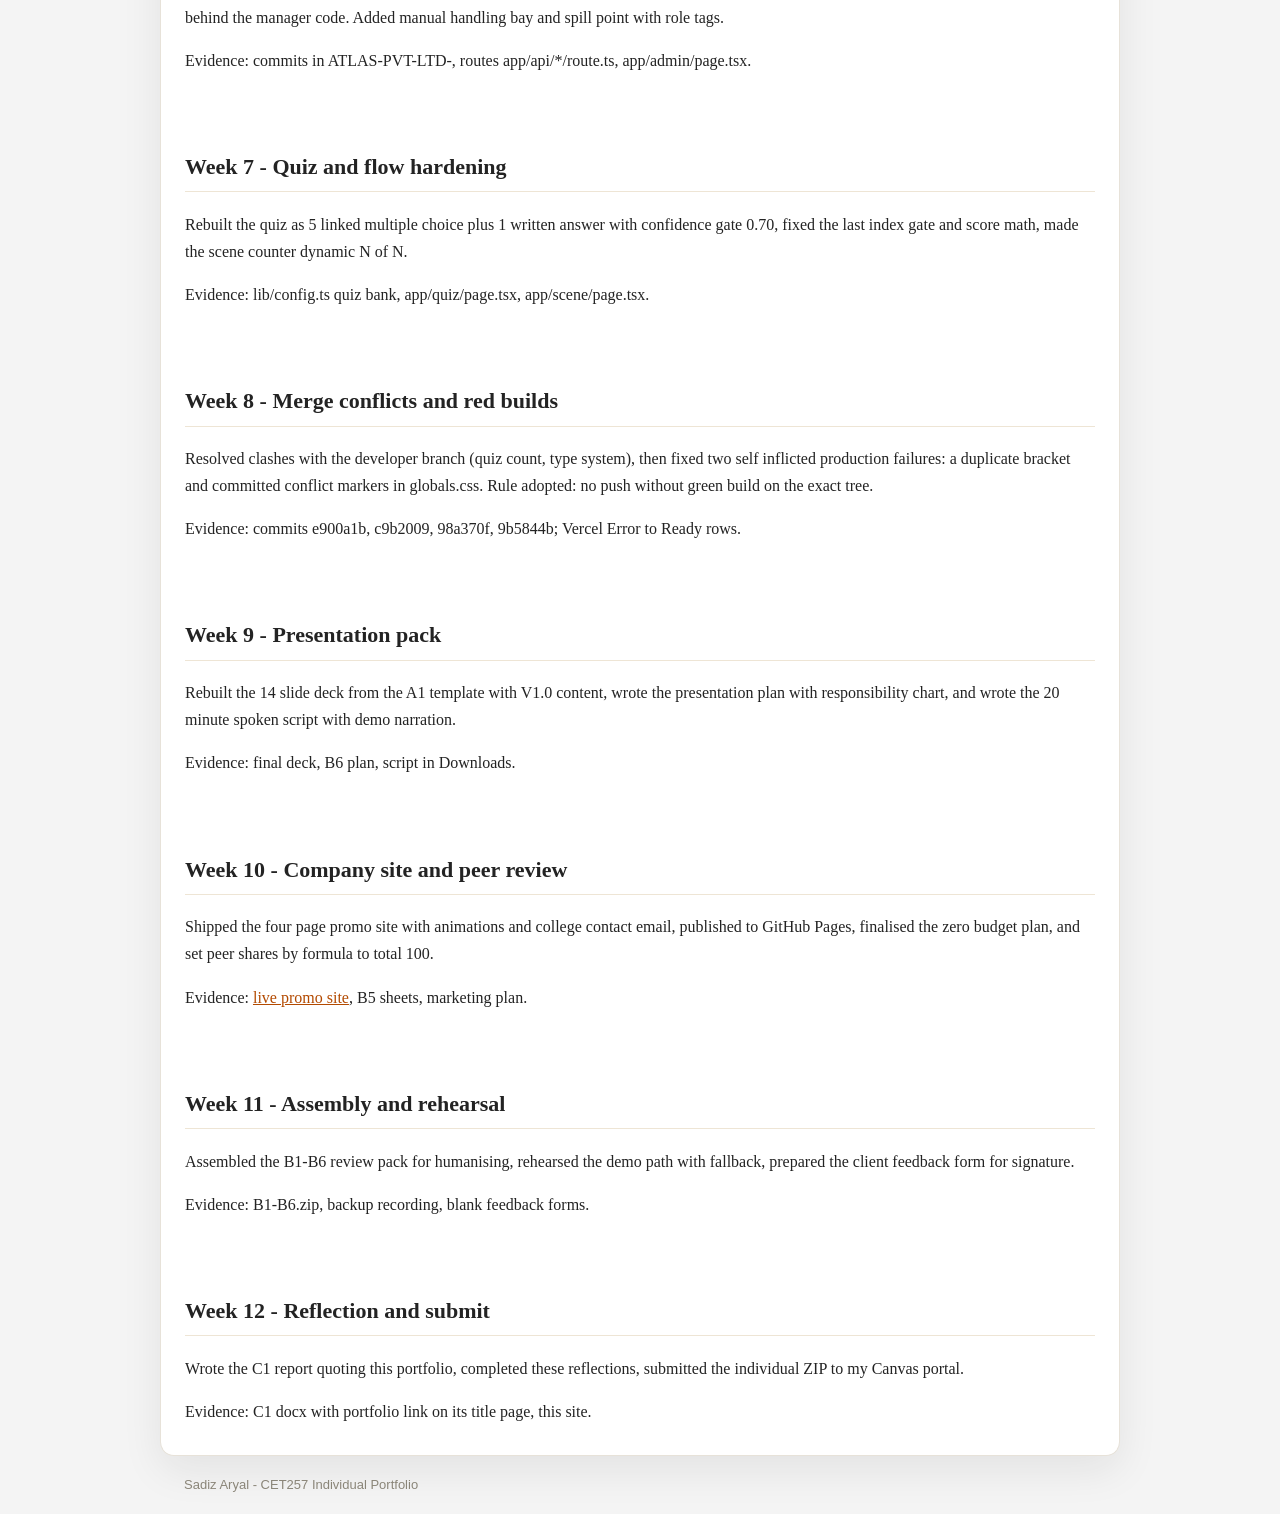
<file: weeks.html>
<!DOCTYPE html>
<html lang="en">
<head>
<meta charset="UTF-8">
<meta name="viewport" content="width=device-width, initial-scale=1.0">
<title>Weekly Work - Sadiz Aryal CET257</title>
<link rel="stylesheet" href="styles.css">
</head>
<body>
<header class="site wrap">
<a href="index.html" class="brand"><strong>Sadiz Aryal</strong><span>CET257 Enterprise Project</span></a>
<nav><a href="index.html">Home</a><a href="weeks.html" class="active">Weekly Work</a><a href="reflections.html">Reflections</a></nav>
</header>
<main class="wrap">
<p class="eyebrow">C2 evidence, my own work, labelled per week</p>
<h1>Weekly Work</h1>

<section><h2>Week 1 (8-12 Sep) - Formation and first contact</h2>
<p>Reviewed the Colab brief with the team, proposed the Atlas Labs name with a PM structure, and completed the supervisor check-in. Sent the introductory email to Amin on 11 Sep 9:34 AM with five open scope questions and the team list.</p>
<p>Evidence: <a href="evidence/a3-evidence-1.png">intro email 11 Sep</a>, group registration form and Week 1 minutes in the Assignment 1 folder.</p></section>

<section><h2>Week 2 (15-19 Sep) - Roles and scheduling</h2>
<p>Compared 360 web libraries, drafted the architecture note and Gantt. Received Amin's steer on 14 Sep (uneven briefings, manual handling plus forklift plus PPE, 70 pass, sample photos for demo only). Sent two consultation slots on 16 Sep 10:08 AM; Amin confirmed Thu 18 Sep 14:00 the same afternoon.</p>
<p>Evidence: <a href="evidence/a3-evidence-2.png">Amin reply 14 Sep</a>, <a href="evidence/a3-evidence-3.png">scheduling email 16 Sep</a>, <a href="evidence/a3-evidence-4.png">Amin confirm 16 Sep</a>, skills audits.</p></section>

<section><h2>Week 3 (22-26 Sep) - Consultation moved, steer captured</h2>
<p>The 18 Sep session did not proceed and was held 25 Sep by mutual agreement. I sent a file confirmation on 18 Sep 10:36 AM and minuted the session after it was held. Amin replied same day 1:45 PM confirming it matches the record. Steer captured: three hotspots too few, dynamic add essential, role-specific points, otherwise good to go.</p>
<p>Evidence: <a href="evidence/sent-reschedule-confirm-18sep.png">confirmation request 18 Sep 10:36 AM</a>, <a href="evidence/confirmation%20from%20amin%20of%20rescheduled%20meeting.png">Amin reply 18 Sep 1:45 PM</a>, 25 Sep minutes in B3 appendix, backup recording FINAL VIDEO.mp4.</p></section>

<section><h2>Week 4 (29 Sep-3 Oct) - Requirements freeze</h2>
<p>Mapped the steer into FR-01 to FR-12, PACT wording checks and the Gantt Phase 2 close. Logged the 18 to 25 Sep move as plan versus actual instead of editing history.</p>
<p>Evidence: A1 design pack, A5 Gantt with Week milestones.</p></section>

<section><h2>Week 5 (6-10 Oct) - V1.0 design</h2>
<p>Wrote B1 high level design: 7 use cases, 11 stories, flowcharts, UML, database ready ERD, 16 tests, guides and the 7 item change log with Amin quotes. Specified the admin content model with role tags.</p>
<p>Evidence: B1 document with B1_Figures, traceability matrix.</p></section>

<section><h2>Week 6 - Backend build</h2>
<p>Built API routes for hotspots, attempts and the open answer check with server held key and fail open fallback, plus the hotspot admin page behind the manager code. Added manual handling bay and spill point with role tags.</p>
<p>Evidence: commits in ATLAS-PVT-LTD-, routes app/api/*/route.ts, app/admin/page.tsx.</p></section>

<section><h2>Week 7 - Quiz and flow hardening</h2>
<p>Rebuilt the quiz as 5 linked multiple choice plus 1 written answer with confidence gate 0.70, fixed the last index gate and score math, made the scene counter dynamic N of N.</p>
<p>Evidence: lib/config.ts quiz bank, app/quiz/page.tsx, app/scene/page.tsx.</p></section>

<section><h2>Week 8 - Merge conflicts and red builds</h2>
<p>Resolved clashes with the developer branch (quiz count, type system), then fixed two self inflicted production failures: a duplicate bracket and committed conflict markers in globals.css. Rule adopted: no push without green build on the exact tree.</p>
<p>Evidence: commits e900a1b, c9b2009, 98a370f, 9b5844b; Vercel Error to Ready rows.</p></section>

<section><h2>Week 9 - Presentation pack</h2>
<p>Rebuilt the 14 slide deck from the A1 template with V1.0 content, wrote the presentation plan with responsibility chart, and wrote the 20 minute spoken script with demo narration.</p>
<p>Evidence: final deck, B6 plan, script in Downloads.</p></section>

<section><h2>Week 10 - Company site and peer review</h2>
<p>Shipped the four page promo site with animations and college contact email, published to GitHub Pages, finalised the zero budget plan, and set peer shares by formula to total 100.</p>
<p>Evidence: <a href="https://sadizaryal.github.io/atlas-labs/">live promo site</a>, B5 sheets, marketing plan.</p></section>

<section><h2>Week 11 - Assembly and rehearsal</h2>
<p>Assembled the B1-B6 review pack for humanising, rehearsed the demo path with fallback, prepared the client feedback form for signature.</p>
<p>Evidence: B1-B6.zip, backup recording, blank feedback forms.</p></section>

<section><h2>Week 12 - Reflection and submit</h2>
<p>Wrote the C1 report quoting this portfolio, completed these reflections, submitted the individual ZIP to my Canvas portal.</p>
<p>Evidence: C1 docx with portfolio link on its title page, this site.</p></section>
</main>
<footer class="site wrap"><span>Sadiz Aryal - CET257 Individual Portfolio</span></footer>
</body>
</html>
</file>
<file: styles.css>
*{box-sizing:border-box}body{margin:0;font-family:Georgia,'Times New Roman',serif;line-height:1.7;color:#232323;background:linear-gradient(180deg,#f7f5f0 0%,#f4f4f4 240px)}a{color:#b34a00}.wrap{max-width:960px;margin:0 auto;padding:0 24px}header.site{display:flex;align-items:center;gap:16px;padding:22px 24px;background:#0b0b0c;color:#fff;border-bottom:3px solid #f77613}.brand{color:#fff;text-decoration:none}.brand strong{font-size:18px}.brand span{display:block;font-size:13px;color:#ccc;font-family:Arial,Helvetica,sans-serif}nav{margin-left:auto}nav a{color:#ccc;margin-left:18px;text-decoration:none;font-family:Arial,Helvetica,sans-serif;font-size:15px}nav a.active{color:#f77613}nav a:hover{color:#fff}main{background:#fff;padding:36px 32px;border:1px solid #e7e2d9;border-top:0;border-radius:0 0 14px 14px;box-shadow:0 14px 40px rgba(27,27,27,.08);overflow-wrap:break-word}.eyebrow{text-transform:uppercase;font-size:12px;letter-spacing:.1em;color:#8a8578;font-family:Arial,Helvetica,sans-serif}h1{font-size:36px;margin:6px 0 12px;letter-spacing:-.01em}h2{font-size:22px;margin-top:30px;padding-bottom:6px;border-bottom:1px solid #eee5d5}.lede{font-size:19px;color:#444}.grid3{display:grid;grid-template-columns:repeat(3,1fr);gap:14px;margin:20px 0}.card{border:1px solid #e7e2d9;border-left:4px solid #f77613;border-radius:10px;padding:18px;background:#fffdf9}.button{display:inline-block;background:#f77613;color:#000;font-weight:700;padding:10px 18px;border-radius:8px;text-decoration:none;margin-top:10px;font-family:Arial,Helvetica,sans-serif}footer.site{padding:18px 24px;color:#8a8578;font-size:13px;font-family:Arial,Helvetica,sans-serif}section{padding:14px 0}ol li,ul li{margin-bottom:8px}img{max-width:100%;height:auto}@media(max-width:700px){.grid3{grid-template-columns:1fr}main{padding:24px 18px}h1{font-size:28px}}
</file>
